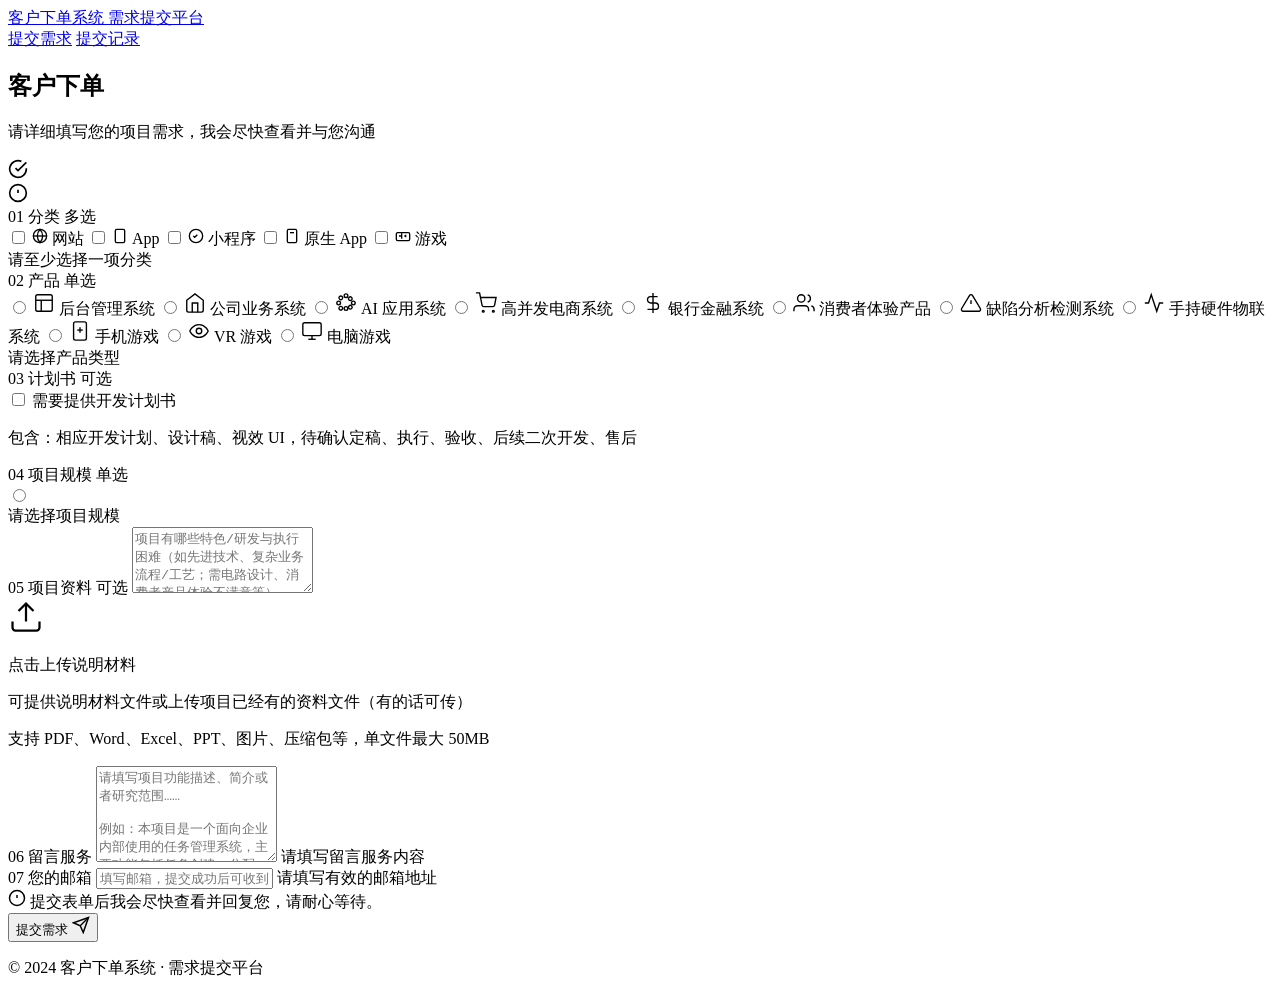
<file: src/main/resources/templates/index.html>
<!DOCTYPE html>
<html lang="zh-CN" xmlns:th="http://www.thymeleaf.org">
<head>
    <meta charset="UTF-8">
    <meta name="viewport" content="width=device-width, initial-scale=1.0">
    <title th:text="${pageTitle} + ' - 客户下单系统'">项目需求提交 - 客户下单系统</title>
    <link rel="icon" type="image/svg+xml" href="data:image/svg+xml,<svg xmlns='http://www.w3.org/2000/svg' viewBox='0 0 32 32'><rect width='32' height='32' rx='8' fill='%232563eb'/><text x='50%25' y='50%25' dominant-baseline='central' text-anchor='middle' font-family='Arial,sans-serif' font-size='14' font-weight='700' fill='white'>下</text></svg>">
    <meta name="description" content="客户下单系统，快速提交您的开发需求">
    <meta name="theme-color" content="#2563eb">
    <link rel="stylesheet" th:href="@{/css/style.css}">
    <link rel="preconnect" href="https://fonts.googleapis.com">
    <link href="https://fonts.googleapis.com/css2?family=Noto+Sans+SC:wght@300;400;500;600;700&display=swap" rel="stylesheet">
</head>
<body>

<!-- 顶部导航 -->
<header class="header">
    <div class="container">
        <div class="logo">
            <a href="/">
                <span class="logo-text">客户下单系统</span>
                <span class="logo-sub">需求提交平台</span>
            </a>
        </div>
        <nav class="nav">
            <a href="/" class="nav-link active">提交需求</a>
            <a href="/manage" class="nav-link">提交记录</a>
        </nav>
    </div>
</header>

<!-- 英雄区域 -->
<section class="hero">
    <div class="container">
        <h1 class="hero-title">客户下单</h1>
        <p class="hero-desc">请详细填写您的项目需求，我会尽快查看并与您沟通</p>
    </div>
</section>

<!-- 主内容 -->
<main class="main">
    <div class="container">

        <!-- 提示消息 -->
        <div th:if="${success}" class="alert alert-success">
            <svg viewBox="0 0 24 24" width="20" height="20" fill="none" stroke="currentColor" stroke-width="2">
                <path d="M22 11.08V12a10 10 0 1 1-5.93-9.14"/><polyline points="22 4 12 14.01 9 11.01"/>
            </svg>
            <span th:text="${success}"></span>
        </div>
        <div th:if="${error}" class="alert alert-error">
            <svg viewBox="0 0 24 24" width="20" height="20" fill="none" stroke="currentColor" stroke-width="2">
                <circle cx="12" cy="12" r="10"/><line x1="12" y1="8" x2="12" y2="12"/><line x1="12" y1="16" x2="12.01" y2="16"/>
            </svg>
            <span th:text="${error}"></span>
        </div>

        <!-- 表单卡片 -->
        <div class="form-card">
            <form action="/submit" method="post" enctype="multipart/form-data" id="submitForm" novalidate>

                <!-- ① 分类（多选） -->
                <div class="form-group">
                    <label class="form-label required">
                        <span class="label-num">01</span>
                        分类
                        <span class="label-tip">多选</span>
                    </label>
                    <div class="checkbox-group" id="categoryGroup">
                        <label class="checkbox-item">
                            <input type="checkbox" name="categories" value="网站">
                            <span class="checkbox-box"></span>
                            <span class="checkbox-text">
                                <svg viewBox="0 0 24 24" width="16" height="16" fill="none" stroke="currentColor" stroke-width="2"><circle cx="12" cy="12" r="10"/><line x1="2" y1="12" x2="22" y2="12"/><path d="M12 2a15.3 15.3 0 0 1 4 10 15.3 15.3 0 0 1-4 10 15.3 15.3 0 0 1-4-10 15.3 15.3 0 0 1 4-10z"/></svg>
                                网站
                            </span>
                        </label>
                        <label class="checkbox-item">
                            <input type="checkbox" name="categories" value="app">
                            <span class="checkbox-box"></span>
                            <span class="checkbox-text">
                                <svg viewBox="0 0 24 24" width="16" height="16" fill="none" stroke="currentColor" stroke-width="2"><rect x="5" y="2" width="14" height="20" rx="2" ry="2"/><line x1="12" y1="18" x2="12.01" y2="18"/></svg>
                                App
                            </span>
                        </label>
                        <label class="checkbox-item">
                            <input type="checkbox" name="categories" value="小程序">
                            <span class="checkbox-box"></span>
                            <span class="checkbox-text">
                                <svg viewBox="0 0 24 24" width="16" height="16" fill="none" stroke="currentColor" stroke-width="2"><path d="M12 2C6.48 2 2 6.48 2 12s4.48 10 10 10 10-4.48 10-10S17.52 2 12 2z"/><path d="M8 12l2 2 4-4"/></svg>
                                小程序
                            </span>
                        </label>
                        <label class="checkbox-item">
                            <input type="checkbox" name="categories" value="原生app">
                            <span class="checkbox-box"></span>
                            <span class="checkbox-text">
                                <svg viewBox="0 0 24 24" width="16" height="16" fill="none" stroke="currentColor" stroke-width="2"><rect x="5" y="2" width="14" height="20" rx="2"/><polyline points="12 18 12 18"/><line x1="9" y1="7" x2="15" y2="7"/></svg>
                                原生 App
                            </span>
                        </label>
                        <label class="checkbox-item">
                            <input type="checkbox" name="categories" value="游戏">
                            <span class="checkbox-box"></span>
                            <span class="checkbox-text">
                                <svg viewBox="0 0 24 24" width="16" height="16" fill="none" stroke="currentColor" stroke-width="2"><rect x="2" y="7" width="20" height="12" rx="2"/><path d="M10 12H6m4 0v4m0-4V8m6 4h-2m2 0v2m0-2v-2"/></svg>
                                游戏
                            </span>
                        </label>
                    </div>
                    <span class="field-error" id="categoryError">请至少选择一项分类</span>
                </div>

                <!-- ② 产品类型（单选） -->
                <div class="form-group">
                    <label class="form-label required">
                        <span class="label-num">02</span>
                        产品
                        <span class="label-tip">单选</span>
                    </label>
                    <div class="radio-grid">
                        <label class="radio-card">
                            <input type="radio" name="productType" value="后台管理系统" required>
                            <span class="radio-inner">
                                <svg viewBox="0 0 24 24" width="22" height="22" fill="none" stroke="currentColor" stroke-width="1.5"><rect x="3" y="3" width="18" height="18" rx="2"/><line x1="3" y1="9" x2="21" y2="9"/><line x1="9" y1="21" x2="9" y2="9"/></svg>
                                <span>后台管理系统</span>
                            </span>
                        </label>
                        <label class="radio-card">
                            <input type="radio" name="productType" value="公司业务系统">
                            <span class="radio-inner">
                                <svg viewBox="0 0 24 24" width="22" height="22" fill="none" stroke="currentColor" stroke-width="1.5"><path d="M3 9l9-7 9 7v11a2 2 0 0 1-2 2H5a2 2 0 0 1-2-2z"/><polyline points="9 22 9 12 15 12 15 22"/></svg>
                                <span>公司业务系统</span>
                            </span>
                        </label>
                        <label class="radio-card">
                            <input type="radio" name="productType" value="ai应用系统">
                            <span class="radio-inner">
                                <svg viewBox="0 0 24 24" width="22" height="22" fill="none" stroke="currentColor" stroke-width="1.5"><path d="M12 2a2 2 0 1 1 0 4 2 2 0 0 1 0-4zm0 14a2 2 0 1 1 0 4 2 2 0 0 1 0-4z"/><path d="M4.93 4.93a2 2 0 1 1 2.83 2.83A2 2 0 0 1 4.93 4.93zm10.34 10.34a2 2 0 1 1 2.83 2.83 2 2 0 0 1-2.83-2.83z"/><path d="M2 12a2 2 0 1 1 4 0 2 2 0 0 1-4 0zm16 0a2 2 0 1 1 4 0 2 2 0 0 1-4 0z"/><path d="M4.93 19.07a2 2 0 1 1 2.83-2.83 2 2 0 0 1-2.83 2.83zm10.34-10.34a2 2 0 1 1 2.83-2.83 2 2 0 0 1-2.83 2.83z"/></svg>
                                <span>AI 应用系统</span>
                            </span>
                        </label>
                        <label class="radio-card">
                            <input type="radio" name="productType" value="高并发电商系统">
                            <span class="radio-inner">
                                <svg viewBox="0 0 24 24" width="22" height="22" fill="none" stroke="currentColor" stroke-width="1.5"><circle cx="9" cy="21" r="1"/><circle cx="20" cy="21" r="1"/><path d="M1 1h4l2.68 13.39a2 2 0 0 0 2 1.61h9.72a2 2 0 0 0 2-1.61L23 6H6"/></svg>
                                <span>高并发电商系统</span>
                            </span>
                        </label>
                        <label class="radio-card">
                            <input type="radio" name="productType" value="银行金融系统">
                            <span class="radio-inner">
                                <svg viewBox="0 0 24 24" width="22" height="22" fill="none" stroke="currentColor" stroke-width="1.5"><line x1="12" y1="1" x2="12" y2="23"/><path d="M17 5H9.5a3.5 3.5 0 0 0 0 7h5a3.5 3.5 0 0 1 0 7H6"/></svg>
                                <span>银行金融系统</span>
                            </span>
                        </label>
                        <label class="radio-card">
                            <input type="radio" name="productType" value="消费者体验产品">
                            <span class="radio-inner">
                                <svg viewBox="0 0 24 24" width="22" height="22" fill="none" stroke="currentColor" stroke-width="1.5"><path d="M17 21v-2a4 4 0 0 0-4-4H5a4 4 0 0 0-4 4v2"/><circle cx="9" cy="7" r="4"/><path d="M23 21v-2a4 4 0 0 0-3-3.87"/><path d="M16 3.13a4 4 0 0 1 0 7.75"/></svg>
                                <span>消费者体验产品</span>
                            </span>
                        </label>
                        <label class="radio-card">
                            <input type="radio" name="productType" value="缺陷分析检测系统">
                            <span class="radio-inner">
                                <svg viewBox="0 0 24 24" width="22" height="22" fill="none" stroke="currentColor" stroke-width="1.5"><path d="M10.29 3.86L1.82 18a2 2 0 0 0 1.71 3h16.94a2 2 0 0 0 1.71-3L13.71 3.86a2 2 0 0 0-3.42 0z"/><line x1="12" y1="9" x2="12" y2="13"/><line x1="12" y1="17" x2="12.01" y2="17"/></svg>
                                <span>缺陷分析检测系统</span>
                            </span>
                        </label>
                        <label class="radio-card">
                            <input type="radio" name="productType" value="手持式硬件设备物联系统">
                            <span class="radio-inner">
                                <svg viewBox="0 0 24 24" width="22" height="22" fill="none" stroke="currentColor" stroke-width="1.5"><polyline points="22 12 18 12 15 21 9 3 6 12 2 12"/></svg>
                                <span>手持硬件物联系统</span>
                            </span>
                        </label>
                        <label class="radio-card">
                            <input type="radio" name="productType" value="手机游戏">
                            <span class="radio-inner">
                                <svg viewBox="0 0 24 24" width="22" height="22" fill="none" stroke="currentColor" stroke-width="1.5"><rect x="5" y="2" width="14" height="20" rx="2"/><line x1="9" y1="11" x2="15" y2="11"/><line x1="12" y1="8" x2="12" y2="14"/></svg>
                                <span>手机游戏</span>
                            </span>
                        </label>
                        <label class="radio-card">
                            <input type="radio" name="productType" value="vr游戏">
                            <span class="radio-inner">
                                <svg viewBox="0 0 24 24" width="22" height="22" fill="none" stroke="currentColor" stroke-width="1.5"><path d="M2 12s3-7 10-7 10 7 10 7-3 7-10 7-10-7-10-7z"/><circle cx="12" cy="12" r="3"/></svg>
                                <span>VR 游戏</span>
                            </span>
                        </label>
                        <label class="radio-card">
                            <input type="radio" name="productType" value="电脑游戏">
                            <span class="radio-inner">
                                <svg viewBox="0 0 24 24" width="22" height="22" fill="none" stroke="currentColor" stroke-width="1.5"><rect x="2" y="3" width="20" height="14" rx="2"/><line x1="8" y1="21" x2="16" y2="21"/><line x1="12" y1="17" x2="12" y2="21"/></svg>
                                <span>电脑游戏</span>
                            </span>
                        </label>
                    </div>
                    <span class="field-error" id="productError">请选择产品类型</span>
                </div>

                <!-- ③ 计划书（可选勾选） -->
                <div class="form-group">
                    <label class="form-label">
                        <span class="label-num">03</span>
                        计划书
                        <span class="label-optional">可选</span>
                    </label>
                    <div class="toggle-item">
                        <label class="toggle-label">
                            <input type="checkbox" name="needPlan" value="1" id="needPlanCheck">
                            <span class="toggle-switch"></span>
                            <span class="toggle-text">需要提供开发计划书</span>
                        </label>
                        <p class="toggle-desc">包含：相应开发计划、设计稿、视效 UI，待确认定稿、执行、验收、后续二次开发、售后</p>
                    </div>
                </div>

                <!-- ④ 项目规模（单选） -->
                <div class="form-group">
                    <label class="form-label required">
                        <span class="label-num">04</span>
                        项目规模
                        <span class="label-tip">单选</span>
                    </label>
                    <div class="scale-group" id="scaleGroup">
                        <label class="scale-item" th:each="scale : ${ {'大工程','企业生产','私营','国家机构','事业单位','私人个体','消费者客户市场','其它'} }">
                            <input type="radio" name="projectScale" th:value="${scale}" required>
                            <span class="scale-box" th:text="${scale}"></span>
                        </label>
                    </div>
                    <span class="field-error" id="scaleError">请选择项目规模</span>
                </div>

                <!-- ⑤ 项目资料（可选） -->
                <div class="form-group">
                    <label class="form-label">
                        <span class="label-num">05</span>
                        项目资料
                        <span class="label-optional">可选</span>
                    </label>
                    <textarea
                        name="projectInfo"
                        class="form-textarea"
                        rows="4"
                        placeholder="项目有哪些特色/研发与执行困难（如先进技术、复杂业务流程/工艺；需电路设计、消费者产品体验不满意等）"></textarea>

                    <!-- 文件上传区域 -->
                    <div class="upload-area" id="uploadArea">
                        <input type="file" name="files" id="fileInput" multiple
                               accept=".pdf,.doc,.docx,.xls,.xlsx,.ppt,.pptx,.zip,.rar,.jpg,.jpeg,.png,.gif,.mp4,.txt,.md"
                               style="display:none">
                        <div class="upload-inner" onclick="document.getElementById('fileInput').click()">
                            <svg viewBox="0 0 24 24" width="36" height="36" fill="none" stroke="currentColor" stroke-width="1.5" class="upload-icon">
                                <path d="M21 15v4a2 2 0 0 1-2 2H5a2 2 0 0 1-2-2v-4"/>
                                <polyline points="17 8 12 3 7 8"/>
                                <line x1="12" y1="3" x2="12" y2="15"/>
                            </svg>
                            <p class="upload-title">点击上传说明材料</p>
                            <p class="upload-hint">可提供说明材料文件或上传项目已经有的资料文件（有的话可传）</p>
                            <p class="upload-types">支持 PDF、Word、Excel、PPT、图片、压缩包等，单文件最大 50MB</p>
                        </div>
                        <div id="fileList" class="file-list"></div>
                    </div>
                </div>

                <!-- ⑥ 留言服务（必填） -->
                <div class="form-group">
                    <label class="form-label required" for="message">
                        <span class="label-num">06</span>
                        留言服务
                    </label>
                    <textarea
                        name="message"
                        id="message"
                        class="form-textarea"
                        rows="6"
                        required
                        placeholder="请填写项目功能描述、简介或者研究范围……&#10;&#10;例如：本项目是一个面向企业内部使用的任务管理系统，主要功能包括任务创建、分配、进度追踪、报表统计……"></textarea>
                    <span class="field-error" id="messageError">请填写留言服务内容</span>
                </div>

                <!-- ⑦ 客户邮箱（必填，用于发送确认邮件） -->
                <div class="form-group">
                    <label class="form-label required" for="clientEmail">
                        <span class="label-num">07</span>
                        您的邮箱
                    </label>
                    <input
                        type="email"
                        name="clientEmail"
                        id="clientEmail"
                        class="form-input"
                        required
                        placeholder="填写邮箱，提交成功后可收到确认通知邮件">
                    <span class="field-error" id="emailError">请填写有效的邮箱地址</span>
                </div>

                <!-- ⑧ 提示 -->
                <div class="form-notice">
                    <svg viewBox="0 0 24 24" width="18" height="18" fill="none" stroke="currentColor" stroke-width="2">
                        <circle cx="12" cy="12" r="10"/><line x1="12" y1="8" x2="12" y2="12"/><line x1="12" y1="16" x2="12.01" y2="16"/>
                    </svg>
                    <span>提交表单后我会尽快查看并回复您，请耐心等待。</span>
                </div>

                <!-- 提交按钮 -->
                <div class="form-actions">
                    <button type="submit" class="btn-submit" id="submitBtn">
                        <span class="btn-text">提交需求</span>
                        <svg viewBox="0 0 24 24" width="18" height="18" fill="none" stroke="currentColor" stroke-width="2">
                            <line x1="22" y1="2" x2="11" y2="13"/><polygon points="22 2 15 22 11 13 2 9 22 2"/>
                        </svg>
                    </button>
                </div>

            </form>
        </div>

    </div>
</main>

<!-- 页脚 -->
<footer class="footer">
    <div class="container">
        <p>&copy; 2024 客户下单系统 · 需求提交平台</p>
    </div>
</footer>

<script th:src="@{/js/main.js}"></script>
</body>
</html>
</file>
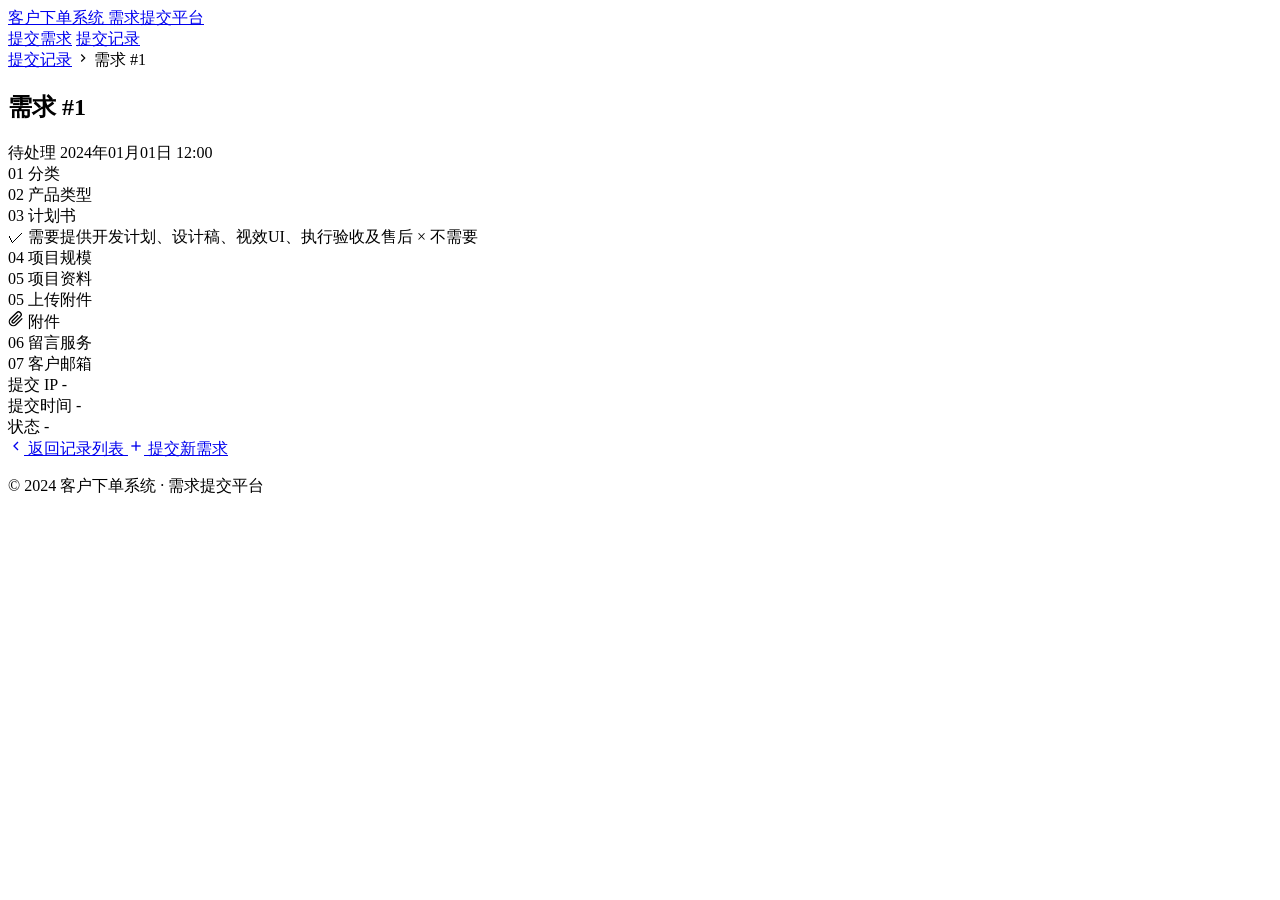
<file: src/main/resources/templates/detail.html>
<!DOCTYPE html>
<html lang="zh-CN" xmlns:th="http://www.thymeleaf.org">
<head>
    <meta charset="UTF-8">
    <meta name="viewport" content="width=device-width, initial-scale=1.0">
    <title th:text="${pageTitle} + ' - 客户下单系统'">提交详情 - 客户下单系统</title>
    <link rel="icon" type="image/svg+xml" href="data:image/svg+xml,<svg xmlns='http://www.w3.org/2000/svg' viewBox='0 0 32 32'><rect width='32' height='32' rx='8' fill='%232563eb'/><text x='50%25' y='50%25' dominant-baseline='central' text-anchor='middle' font-family='Arial,sans-serif' font-size='14' font-weight='700' fill='white'>下</text></svg>">
    <meta name="description" content="客户下单系统 需求详情">
    <meta name="theme-color" content="#2563eb">
    <link rel="stylesheet" th:href="@{/css/style.css}">
    <link href="https://fonts.googleapis.com/css2?family=Noto+Sans+SC:wght@300;400;500;600;700&display=swap" rel="stylesheet">
</head>
<body>

<!-- 顶部导航 -->
<header class="header">
    <div class="container">
        <div class="logo">
            <a href="/">
                <span class="logo-text">客户下单系统</span>
                <span class="logo-sub">需求提交平台</span>
            </a>
        </div>
        <nav class="nav">
            <a href="/" class="nav-link">提交需求</a>
            <a href="/manage" class="nav-link active">提交记录</a>
        </nav>
    </div>
</header>

<section class="hero hero-sm">
    <div class="container">
        <div class="detail-breadcrumb">
            <a href="/manage">提交记录</a>
            <svg viewBox="0 0 24 24" width="14" height="14" fill="none" stroke="currentColor" stroke-width="2"><polyline points="9 18 15 12 9 6"/></svg>
            <span th:text="'需求 #' + ${form.id}">需求 #1</span>
        </div>
        <h1 class="hero-title" th:text="'需求 #' + ${form.id}">需求 #1</h1>
        <div class="detail-status-row">
            <span th:class="'status-badge status-' + ${form.status}" th:text="${statusText}">待处理</span>
            <time th:text="${#temporals.format(form.createTime, 'yyyy年MM月dd日 HH:mm')}">2024年01月01日 12:00</time>
        </div>
    </div>
</section>

<main class="main">
    <div class="container">
        <div class="detail-card">

            <!-- 分类 -->
            <div class="detail-section">
                <div class="detail-label">
                    <span class="label-num">01</span> 分类
                </div>
                <div class="detail-value">
                    <div class="tag-list">
                        <span th:each="cat : ${categoryList}" class="tag tag-blue tag-lg" th:text="${cat}"></span>
                    </div>
                </div>
            </div>

            <!-- 产品类型 -->
            <div class="detail-section">
                <div class="detail-label">
                    <span class="label-num">02</span> 产品类型
                </div>
                <div class="detail-value">
                    <span class="tag tag-purple tag-lg" th:text="${form.productType}"></span>
                </div>
            </div>

            <!-- 计划书 -->
            <div class="detail-section">
                <div class="detail-label">
                    <span class="label-num">03</span> 计划书
                </div>
                <div class="detail-value">
                    <span th:if="${form.needPlan == 1}" class="tag tag-green tag-lg">✓ 需要提供开发计划、设计稿、视效UI、执行验收及售后</span>
                    <span th:if="${form.needPlan != 1}" class="tag tag-gray tag-lg">× 不需要</span>
                </div>
            </div>

            <!-- 项目规模 -->
            <div class="detail-section">
                <div class="detail-label">
                    <span class="label-num">04</span> 项目规模
                </div>
                <div class="detail-value">
                    <span class="tag tag-orange tag-lg" th:text="${form.projectScale}"></span>
                </div>
            </div>

            <!-- 项目资料 -->
            <div class="detail-section" th:if="${form.projectInfo != null and !form.projectInfo.isEmpty()}">
                <div class="detail-label">
                    <span class="label-num">05</span> 项目资料
                </div>
                <div class="detail-value">
                    <div class="content-box" th:text="${form.projectInfo}"></div>
                </div>
            </div>

            <!-- 附件 -->
            <div class="detail-section" th:if="${!attachmentList.isEmpty()}">
                <div class="detail-label">
                    <span class="label-num">05</span> 上传附件
                </div>
                <div class="detail-value">
                    <div class="attachment-list">
                        <div th:each="file : ${attachmentList}" class="attachment-item">
                            <svg viewBox="0 0 24 24" width="16" height="16" fill="none" stroke="currentColor" stroke-width="2">
                                <path d="M21.44 11.05l-9.19 9.19a6 6 0 0 1-8.49-8.49l9.19-9.19a4 4 0 0 1 5.66 5.66l-9.2 9.19a2 2 0 0 1-2.83-2.83l8.49-8.48"/>
                            </svg>
                            <a th:href="@{/download(path=${file['path']}, name=${file['name']})}"
                               th:text="${file['name']}"
                               class="attachment-link"
                               target="_blank">附件</a>
                        </div>
                    </div>
                </div>
            </div>

            <!-- 留言服务 -->
            <div class="detail-section">
                <div class="detail-label">
                    <span class="label-num">06</span> 留言服务
                </div>
                <div class="detail-value">
                    <div class="content-box content-message" th:text="${form.message}"></div>
                </div>
            </div>

            <!-- 客户邮箱 -->
            <div class="detail-section" th:if="${form.clientEmail != null and !form.clientEmail.isEmpty()}">
                <div class="detail-label">
                    <span class="label-num">07</span> 客户邮箱
                </div>
                <div class="detail-value">
                    <div class="content-box">
                        <span th:text="${form.clientEmail}"></span>
                    </div>
                </div>
            </div>

            <!-- 提交信息 -->
            <div class="detail-section detail-meta-section">
                <div class="detail-meta-grid">
                    <div class="meta-item">
                        <span class="meta-label">提交 IP</span>
                        <span class="meta-value" th:text="${form.submitIp ?: '-'}">-</span>
                    </div>
                    <div class="meta-item">
                        <span class="meta-label">提交时间</span>
                        <span class="meta-value" th:text="${#temporals.format(form.createTime, 'yyyy-MM-dd HH:mm:ss')}">-</span>
                    </div>
                    <div class="meta-item">
                        <span class="meta-label">状态</span>
                        <span th:class="'status-badge status-' + ${form.status}" th:text="${statusText}">-</span>
                    </div>
                </div>
            </div>

        </div>

        <!-- 返回按钮 -->
        <div class="detail-actions">
            <a href="/manage" class="btn-back">
                <svg viewBox="0 0 24 24" width="16" height="16" fill="none" stroke="currentColor" stroke-width="2">
                    <polyline points="15 18 9 12 15 6"/>
                </svg>
                返回记录列表
            </a>
            <a href="/" class="btn-submit">
                <svg viewBox="0 0 24 24" width="16" height="16" fill="none" stroke="currentColor" stroke-width="2">
                    <line x1="12" y1="5" x2="12" y2="19"/><line x1="5" y1="12" x2="19" y2="12"/>
                </svg>
                提交新需求
            </a>
        </div>

    </div>
</main>

<footer class="footer">
    <div class="container">
        <p>&copy; 2024 客户下单系统 · 需求提交平台</p>
    </div>
</footer>

</body>
</html>
</file>
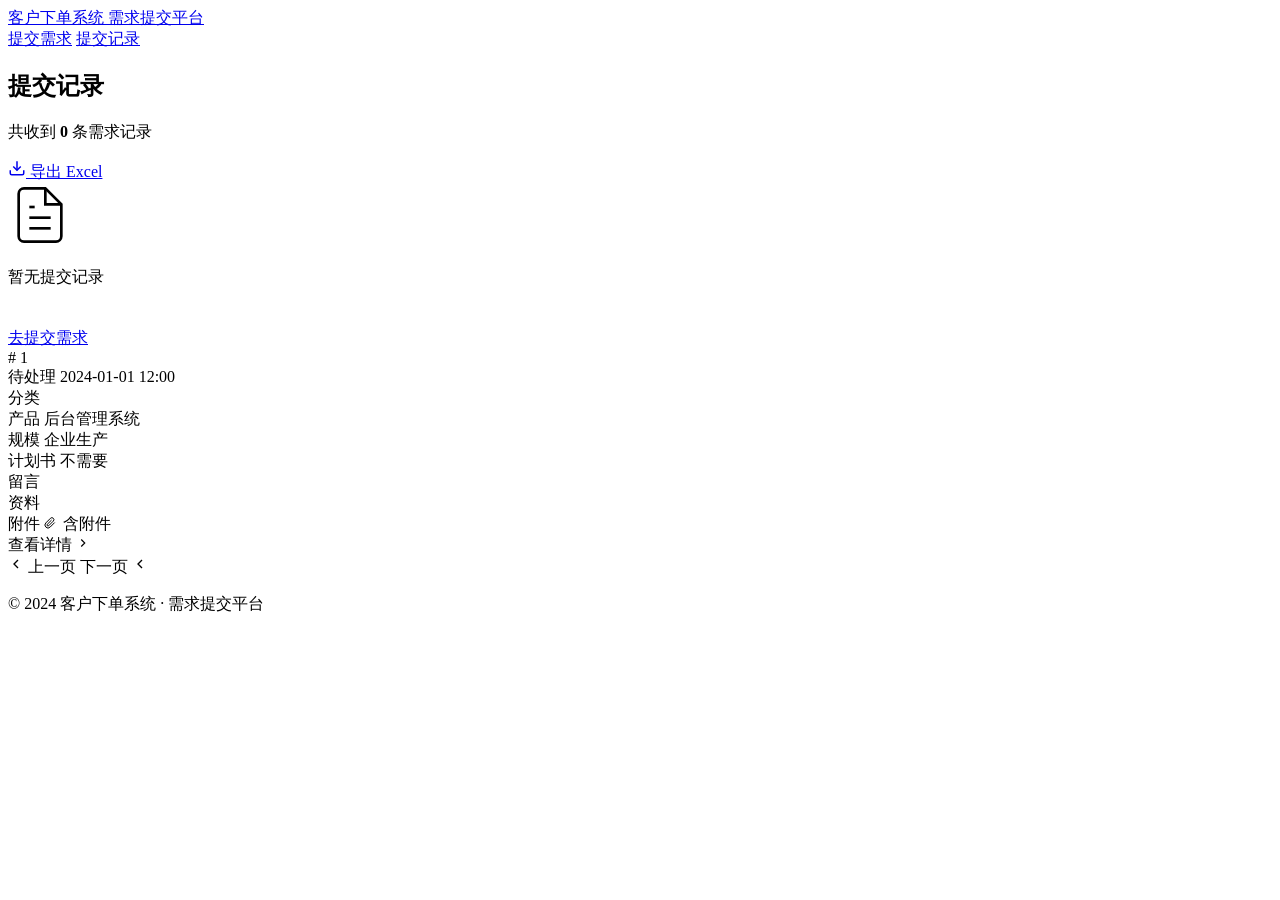
<file: src/main/resources/templates/manage.html>
<!DOCTYPE html>
<html lang="zh-CN" xmlns:th="http://www.thymeleaf.org">
<head>
    <meta charset="UTF-8">
    <meta name="viewport" content="width=device-width, initial-scale=1.0">
    <title th:text="${pageTitle} + ' - 客户下单系统'">提交记录 - 客户下单系统</title>
    <link rel="icon" type="image/svg+xml" href="data:image/svg+xml,<svg xmlns='http://www.w3.org/2000/svg' viewBox='0 0 32 32'><rect width='32' height='32' rx='8' fill='%232563eb'/><text x='50%25' y='50%25' dominant-baseline='central' text-anchor='middle' font-family='Arial,sans-serif' font-size='14' font-weight='700' fill='white'>下</text></svg>">
    <meta name="description" content="客户下单系统 提交记录">
    <meta name="theme-color" content="#2563eb">
    <link rel="stylesheet" th:href="@{/css/style.css}">
    <link href="https://fonts.googleapis.com/css2?family=Noto+Sans+SC:wght@300;400;500;600;700&display=swap" rel="stylesheet">
</head>
<body>

<!-- 顶部导航 -->
<header class="header">
    <div class="container">
        <div class="logo">
            <a href="/">
                <span class="logo-text">客户下单系统</span>
                <span class="logo-sub">需求提交平台</span>
            </a>
        </div>
        <nav class="nav">
            <a href="/" class="nav-link">提交需求</a>
            <a href="/manage" class="nav-link active">提交记录</a>
        </nav>
    </div>
</header>

<!-- 英雄区域 -->
<section class="hero hero-sm">
    <div class="container">
        <div class="hero-header">
            <div>
                <h1 class="hero-title">提交记录</h1>
                <p class="hero-desc">共收到 <strong th:text="${total}">0</strong> 条需求记录</p>
            </div>
            <a href="/export" class="btn-export">
                <svg viewBox="0 0 24 24" width="18" height="18" fill="none" stroke="currentColor" stroke-width="2">
                    <path d="M21 15v4a2 2 0 0 1-2 2H5a2 2 0 0 1-2-2v-4"/>
                    <polyline points="7 10 12 15 17 10"/>
                    <line x1="12" y1="15" x2="12" y2="3"/>
                </svg>
                导出 Excel
            </a>
        </div>
    </div>
</section>

<main class="main">
    <div class="container">

        <!-- 无数据 -->
        <div th:if="${pageData.records.isEmpty()}" class="empty-state">
            <svg viewBox="0 0 24 24" width="64" height="64" fill="none" stroke="currentColor" stroke-width="1">
                <path d="M14 2H6a2 2 0 0 0-2 2v16a2 2 0 0 0 2 2h12a2 2 0 0 0 2-2V8z"/><polyline points="14 2 14 8 20 8"/>
                <line x1="16" y1="13" x2="8" y2="13"/><line x1="16" y1="17" x2="8" y2="17"/><polyline points="10 9 9 9 8 9"/>
            </svg>
            <p>暂无提交记录</p>
            <a href="/" class="btn-submit" style="display:inline-flex;margin-top:1.5rem;">去提交需求</a>
        </div>

        <!-- 记录列表 -->
        <div th:if="${!pageData.records.isEmpty()}" class="record-list">
            <div th:each="item,stat : ${pageData.records}" class="record-card">
                <div class="record-header">
                    <div class="record-id">
                        <span class="id-label">#</span>
                        <span th:text="${item.id}">1</span>
                    </div>
                    <div class="record-meta">
                        <span th:class="'status-badge status-' + ${item.status}"
                              th:text="${item.status == 0 ? '待处理' : (item.status == 1 ? '已查看' : '已回复')}">待处理</span>
                        <time th:text="${#temporals.format(item.createTime, 'yyyy-MM-dd HH:mm')}">2024-01-01 12:00</time>
                    </div>
                </div>

                <div class="record-body">
                    <!-- 分类标签 -->
                    <div class="record-row">
                        <span class="row-label">分类</span>
                        <div class="tag-list">
                            <span th:each="cat : ${item.category.split(',')}"
                                  class="tag tag-blue" th:text="${cat}"></span>
                        </div>
                    </div>

                    <!-- 产品类型 -->
                    <div class="record-row">
                        <span class="row-label">产品</span>
                        <span class="row-value" th:text="${item.productType}">后台管理系统</span>
                    </div>

                    <!-- 项目规模 -->
                    <div class="record-row">
                        <span class="row-label">规模</span>
                        <span class="row-value tag tag-gray" th:text="${item.projectScale}">企业生产</span>
                    </div>

                    <!-- 计划书 -->
                    <div class="record-row">
                        <span class="row-label">计划书</span>
                        <span th:class="${item.needPlan == 1 ? 'tag tag-green' : 'tag tag-gray'}"
                              th:text="${item.needPlan == 1 ? '需要' : '不需要'}">不需要</span>
                    </div>

                    <!-- 留言预览 -->
                    <div class="record-row" th:if="${item.message != null and !item.message.isEmpty()}">
                        <span class="row-label">留言</span>
                        <span class="row-value row-ellipsis" th:text="${item.message}"></span>
                    </div>

                    <!-- 项目资料预览 -->
                    <div class="record-row" th:if="${item.projectInfo != null and !item.projectInfo.isEmpty()}">
                        <span class="row-label">资料</span>
                        <span class="row-value row-ellipsis" th:text="${item.projectInfo}"></span>
                    </div>

                    <!-- 附件 -->
                    <div class="record-row" th:if="${item.attachments != null and !item.attachments.isEmpty()}">
                        <span class="row-label">附件</span>
                        <span class="tag tag-orange">
                            <svg viewBox="0 0 24 24" width="12" height="12" fill="none" stroke="currentColor" stroke-width="2" style="margin-right:3px"><path d="M21.44 11.05l-9.19 9.19a6 6 0 0 1-8.49-8.49l9.19-9.19a4 4 0 0 1 5.66 5.66l-9.2 9.19a2 2 0 0 1-2.83-2.83l8.49-8.48"/></svg>
                            含附件
                        </span>
                    </div>
                </div>

                <div class="record-footer">
                    <a th:href="@{/detail/{id}(id=${item.id})}" class="btn-detail">
                        查看详情
                        <svg viewBox="0 0 24 24" width="14" height="14" fill="none" stroke="currentColor" stroke-width="2">
                            <polyline points="9 18 15 12 9 6"/>
                        </svg>
                    </a>
                </div>
            </div>
        </div>

        <!-- 分页 -->
        <div th:if="${totalPages > 1}" class="pagination">
            <a th:if="${currentPage > 1}"
               th:href="@{/manage(page=${currentPage - 1})}"
               class="page-btn">
                <svg viewBox="0 0 24 24" width="16" height="16" fill="none" stroke="currentColor" stroke-width="2"><polyline points="15 18 9 12 15 6"/></svg>
                上一页
            </a>

            <span th:each="i : ${#numbers.sequence(1, totalPages)}"
                  th:class="${i == currentPage ? 'page-num active' : 'page-num'}">
                <a th:if="${i != currentPage}" th:href="@{/manage(page=${i})}" th:text="${i}"></a>
                <span th:if="${i == currentPage}" th:text="${i}"></span>
            </span>

            <a th:if="${currentPage < totalPages}"
               th:href="@{/manage(page=${currentPage + 1})}"
               class="page-btn">
                下一页
                <svg viewBox="0 0 24 24" width="16" height="16" fill="none" stroke="currentColor" stroke-width="2"><polyline points="9 18 15 12 9 6" transform="rotate(180 12 12)"/></svg>
            </a>
        </div>

    </div>
</main>

<footer class="footer">
    <div class="container">
        <p>&copy; 2024 客户下单系统 · 需求提交平台</p>
    </div>
</footer>

</body>
</html>
</file>
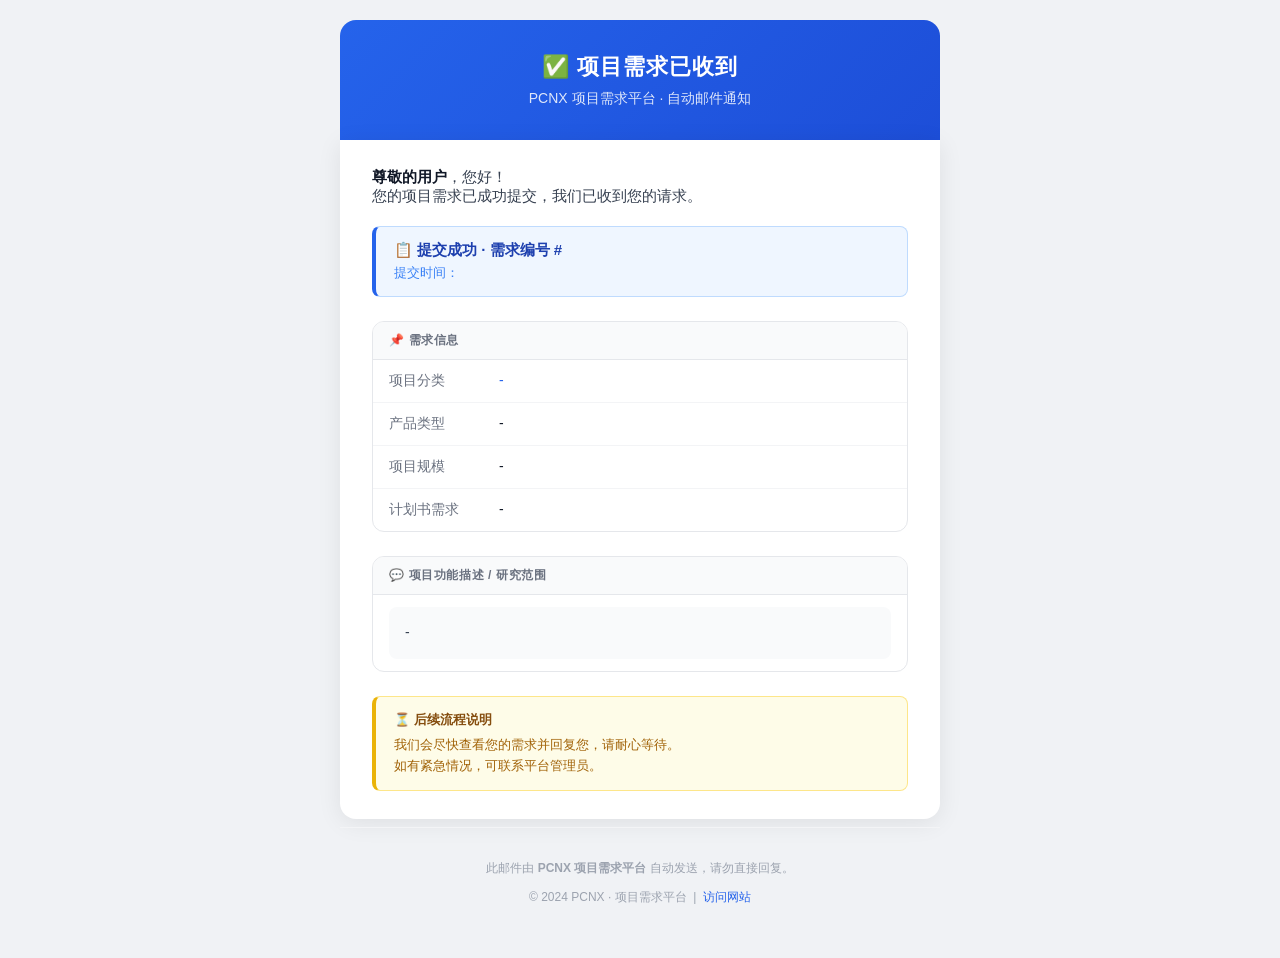
<file: src/main/resources/templates/submit-email.html>
<!DOCTYPE html>
<html lang="zh-CN" xmlns:th="http://www.thymeleaf.org">
<head>
    <meta charset="UTF-8">
    <meta name="viewport" content="width=device-width, initial-scale=1.0">
    <title>项目需求提交确认</title>
    <style>
        body {
            font-family: 'Noto Sans SC', Arial, sans-serif;
            background-color: #f0f2f5;
            margin: 0;
            padding: 20px;
        }
        .email-wrapper {
            max-width: 600px;
            margin: 0 auto;
        }
        .email-header {
            background: linear-gradient(135deg, #2563eb 0%, #1d4ed8 100%);
            color: white;
            padding: 32px 24px;
            border-radius: 16px 16px 0 0;
            text-align: center;
        }
        .email-header h1 {
            margin: 0 0 8px;
            font-size: 22px;
            font-weight: 600;
            letter-spacing: 1px;
        }
        .email-header p {
            margin: 0;
            opacity: 0.85;
            font-size: 14px;
        }
        .email-body {
            background-color: #ffffff;
            padding: 28px 32px;
            border-radius: 0 0 16px 16px;
            box-shadow: 0 4px 24px rgba(0,0,0,0.08);
        }
        .greeting {
            font-size: 15px;
            color: #374151;
            margin-bottom: 20px;
        }
        .greeting strong {
            color: #111827;
        }
        .success-banner {
            background: #eff6ff;
            border: 1px solid #bfdbfe;
            border-left: 4px solid #2563eb;
            border-radius: 8px;
            padding: 14px 18px;
            margin-bottom: 24px;
        }
        .success-banner .title {
            font-size: 15px;
            font-weight: 600;
            color: #1e40af;
            margin-bottom: 4px;
        }
        .success-banner .desc {
            font-size: 13px;
            color: #3b82f6;
        }
        .info-card {
            border: 1px solid #e5e7eb;
            border-radius: 12px;
            overflow: hidden;
            margin-bottom: 24px;
        }
        .info-card-title {
            background: #f9fafb;
            padding: 10px 16px;
            font-size: 12px;
            font-weight: 600;
            color: #6b7280;
            text-transform: uppercase;
            letter-spacing: 0.05em;
            border-bottom: 1px solid #e5e7eb;
        }
        .info-row {
            display: flex;
            padding: 12px 16px;
            border-bottom: 1px solid #f3f4f6;
            font-size: 14px;
        }
        .info-row:last-child {
            border-bottom: none;
        }
        .info-label {
            width: 110px;
            color: #6b7280;
            flex-shrink: 0;
        }
        .info-value {
            color: #111827;
            font-weight: 500;
            flex: 1;
            word-break: break-all;
        }
        .info-value.highlight {
            color: #2563eb;
        }
        .message-box {
            background: #f9fafb;
            border-radius: 8px;
            padding: 14px 16px;
            font-size: 14px;
            color: #374151;
            line-height: 1.7;
            white-space: pre-wrap;
            word-break: break-all;
        }
        .notice {
            background: #fefce8;
            border: 1px solid #fde68a;
            border-left: 4px solid #eab308;
            border-radius: 8px;
            padding: 14px 18px;
            margin-top: 24px;
        }
        .notice-title {
            font-size: 13px;
            font-weight: 600;
            color: #854d0e;
            margin-bottom: 6px;
        }
        .notice-desc {
            font-size: 13px;
            color: #a16207;
            line-height: 1.6;
        }
        .email-footer {
            text-align: center;
            padding: 20px 32px;
            color: #9ca3af;
            font-size: 12px;
            border-top: 1px solid #f3f4f6;
            margin-top: 8px;
        }
        .email-footer a {
            color: #2563eb;
            text-decoration: none;
        }
        @media only screen and (max-width: 480px) {
            .email-body { padding: 20px 16px; }
            .info-row { flex-direction: column; gap: 4px; }
            .info-label { width: auto; }
        }
    </style>
</head>
<body>
    <div class="email-wrapper">
        <!-- 头部 -->
        <div class="email-header">
            <h1>✅ 项目需求已收到</h1>
            <p>PCNX 项目需求平台 · 自动邮件通知</p>
        </div>

        <!-- 主体 -->
        <div class="email-body">
            <div class="greeting">
                <strong>尊敬的用户</strong>，您好！<br>
                您的项目需求已成功提交，我们已收到您的请求。
            </div>

            <!-- 成功提示 -->
            <div class="success-banner">
                <div class="title">📋 提交成功 · 需求编号 #<span th:text="${formId}"></span></div>
                <div class="desc">提交时间：<span th:text="${submitTime}"></span></div>
            </div>

            <!-- 需求信息卡片 -->
            <div class="info-card">
                <div class="info-card-title">📌 需求信息</div>
                <div class="info-row">
                    <span class="info-label">项目分类</span>
                    <span class="info-value highlight" th:text="${categories}">-</span>
                </div>
                <div class="info-row">
                    <span class="info-label">产品类型</span>
                    <span class="info-value" th:text="${productType}">-</span>
                </div>
                <div class="info-row">
                    <span class="info-label">项目规模</span>
                    <span class="info-value" th:text="${projectScale}">-</span>
                </div>
                <div class="info-row">
                    <span class="info-label">计划书需求</span>
                    <span class="info-value" th:text="${needPlan}">-</span>
                </div>
            </div>

            <!-- 项目描述 -->
            <div class="info-card">
                <div class="info-card-title">💬 项目功能描述 / 研究范围</div>
                <div class="info-row" style="display: block;">
                    <div class="message-box" th:text="${message}">-</div>
                </div>
            </div>

            <!-- 注意事项 -->
            <div class="notice">
                <div class="notice-title">⏳ 后续流程说明</div>
                <div class="notice-desc">
                    我们会尽快查看您的需求并回复您，请耐心等待。<br>
                    如有紧急情况，可联系平台管理员。
                </div>
            </div>
        </div>

        <!-- 页脚 -->
        <div class="email-footer">
            <p>此邮件由 <strong>PCNX 项目需求平台</strong> 自动发送，请勿直接回复。</p>
            <p>© 2024 PCNX · 项目需求平台 &nbsp;|&nbsp; <a href="/">访问网站</a></p>
        </div>
    </div>
</body>
</html>
</file>
